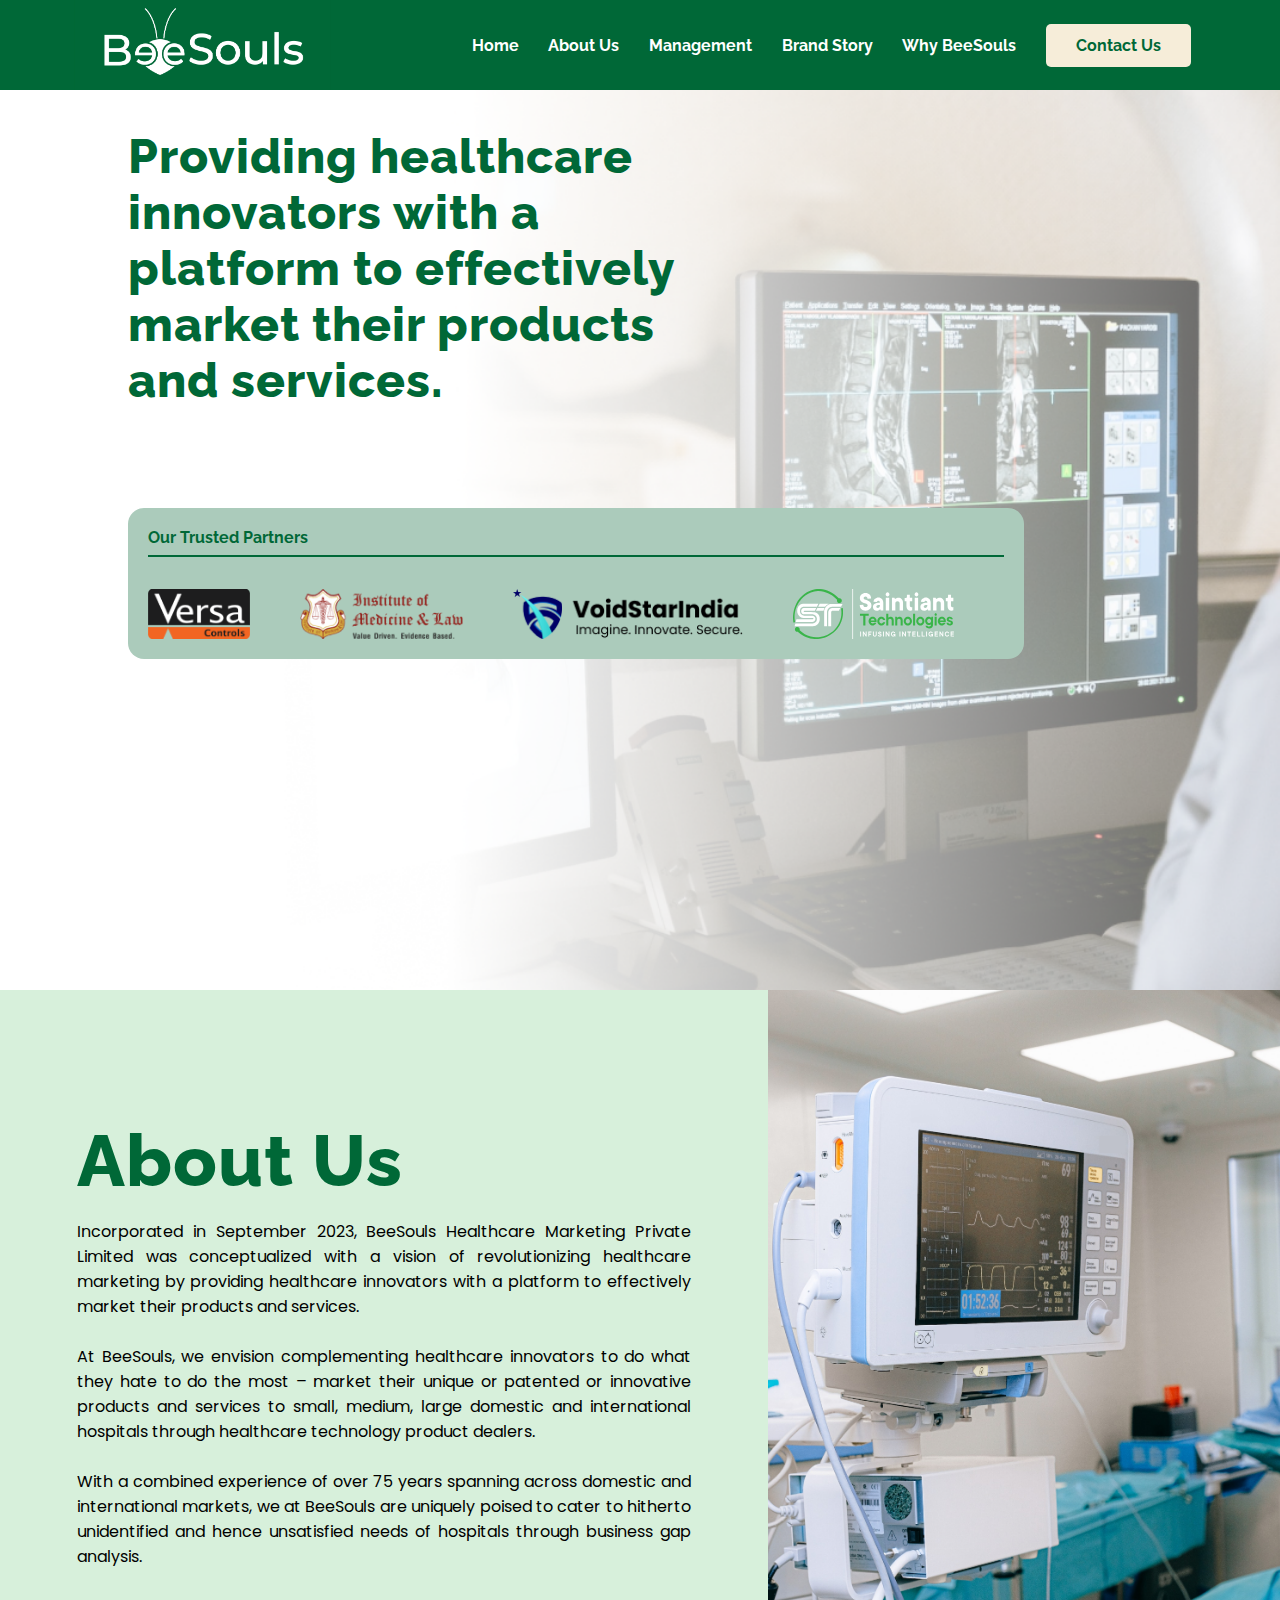
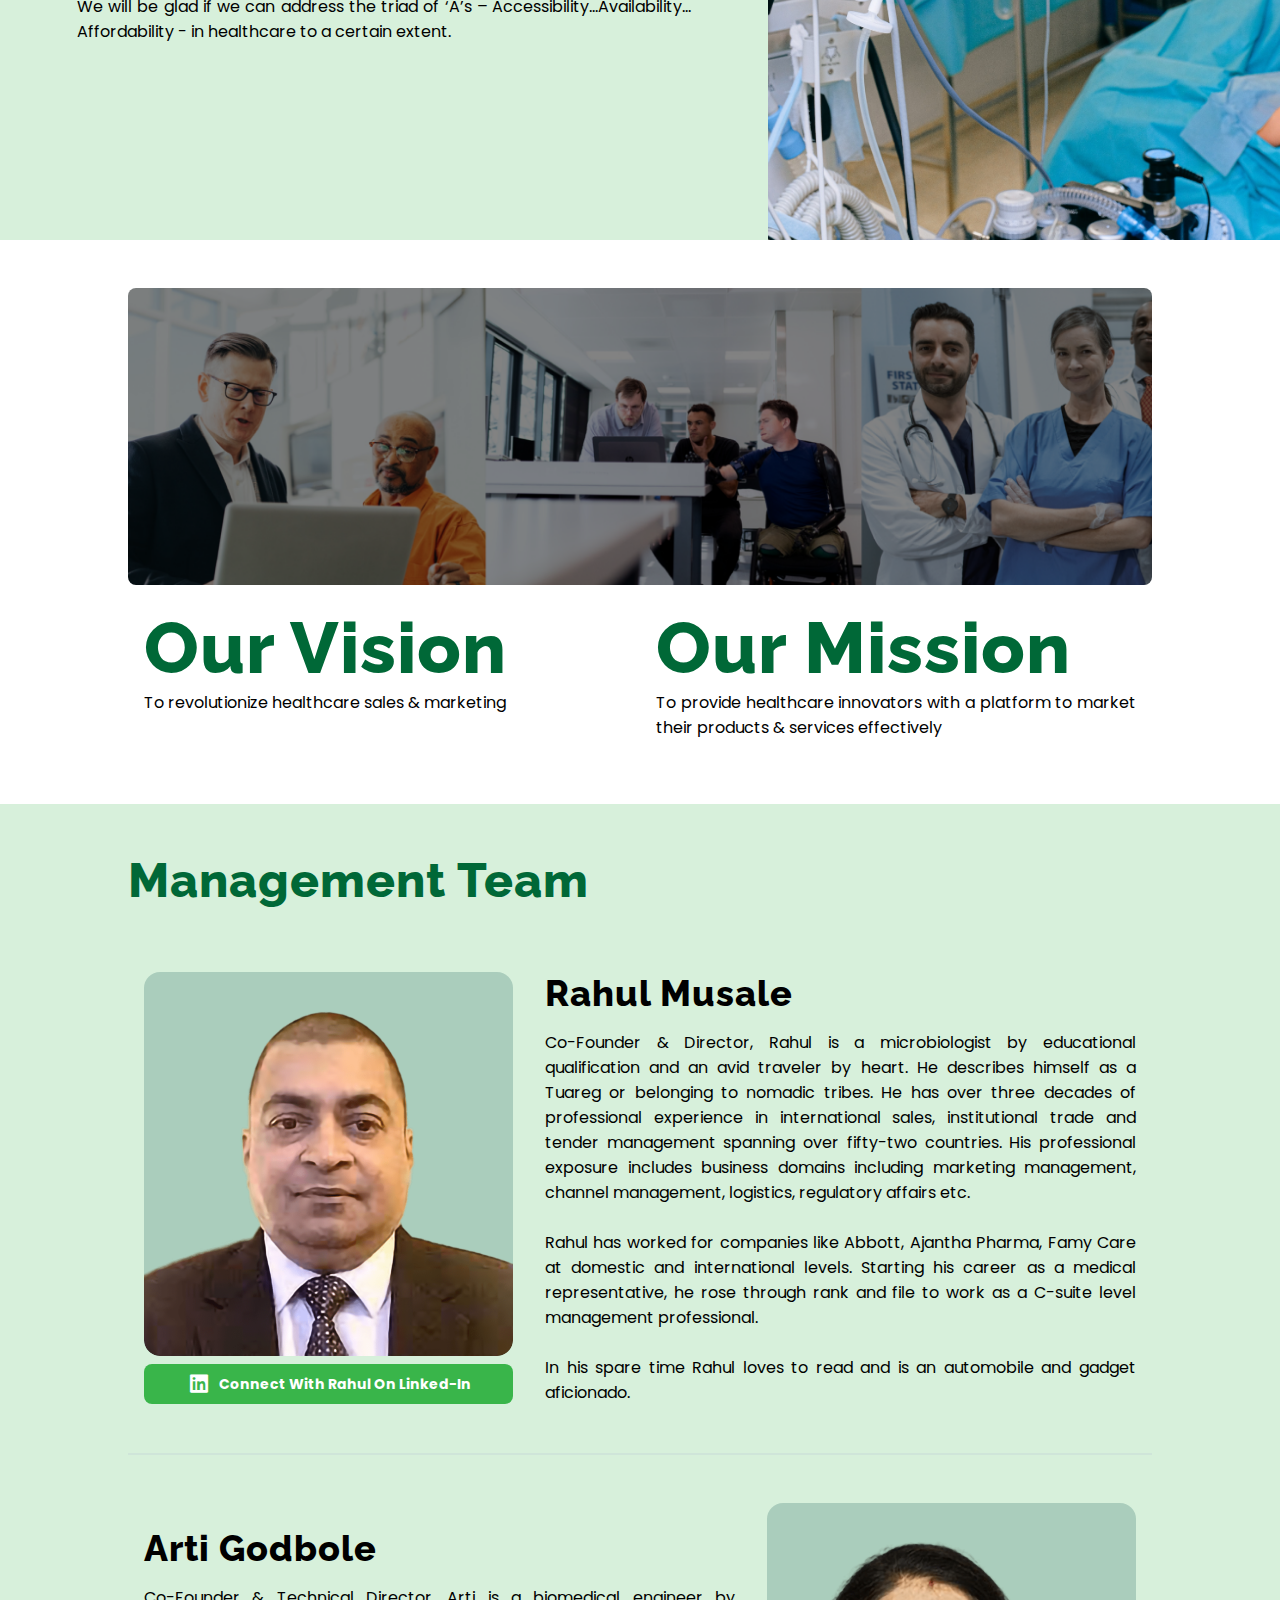
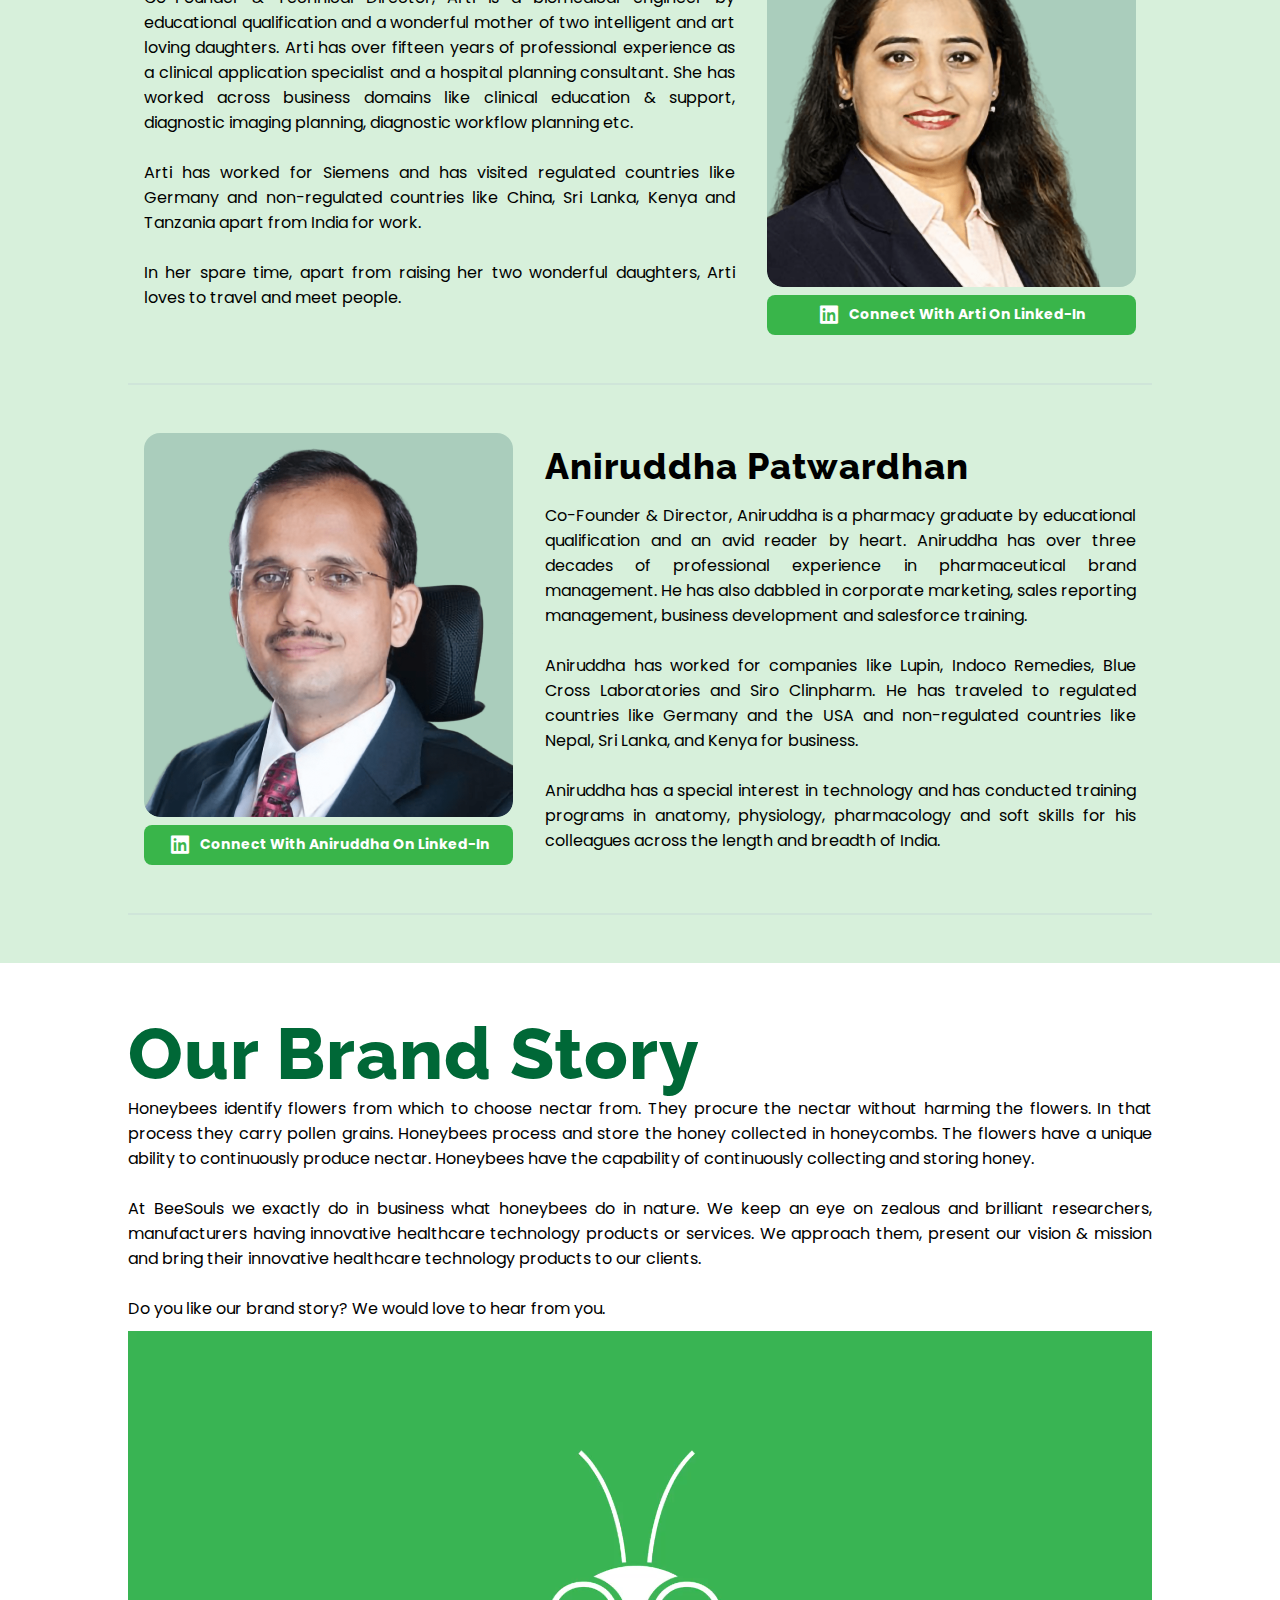
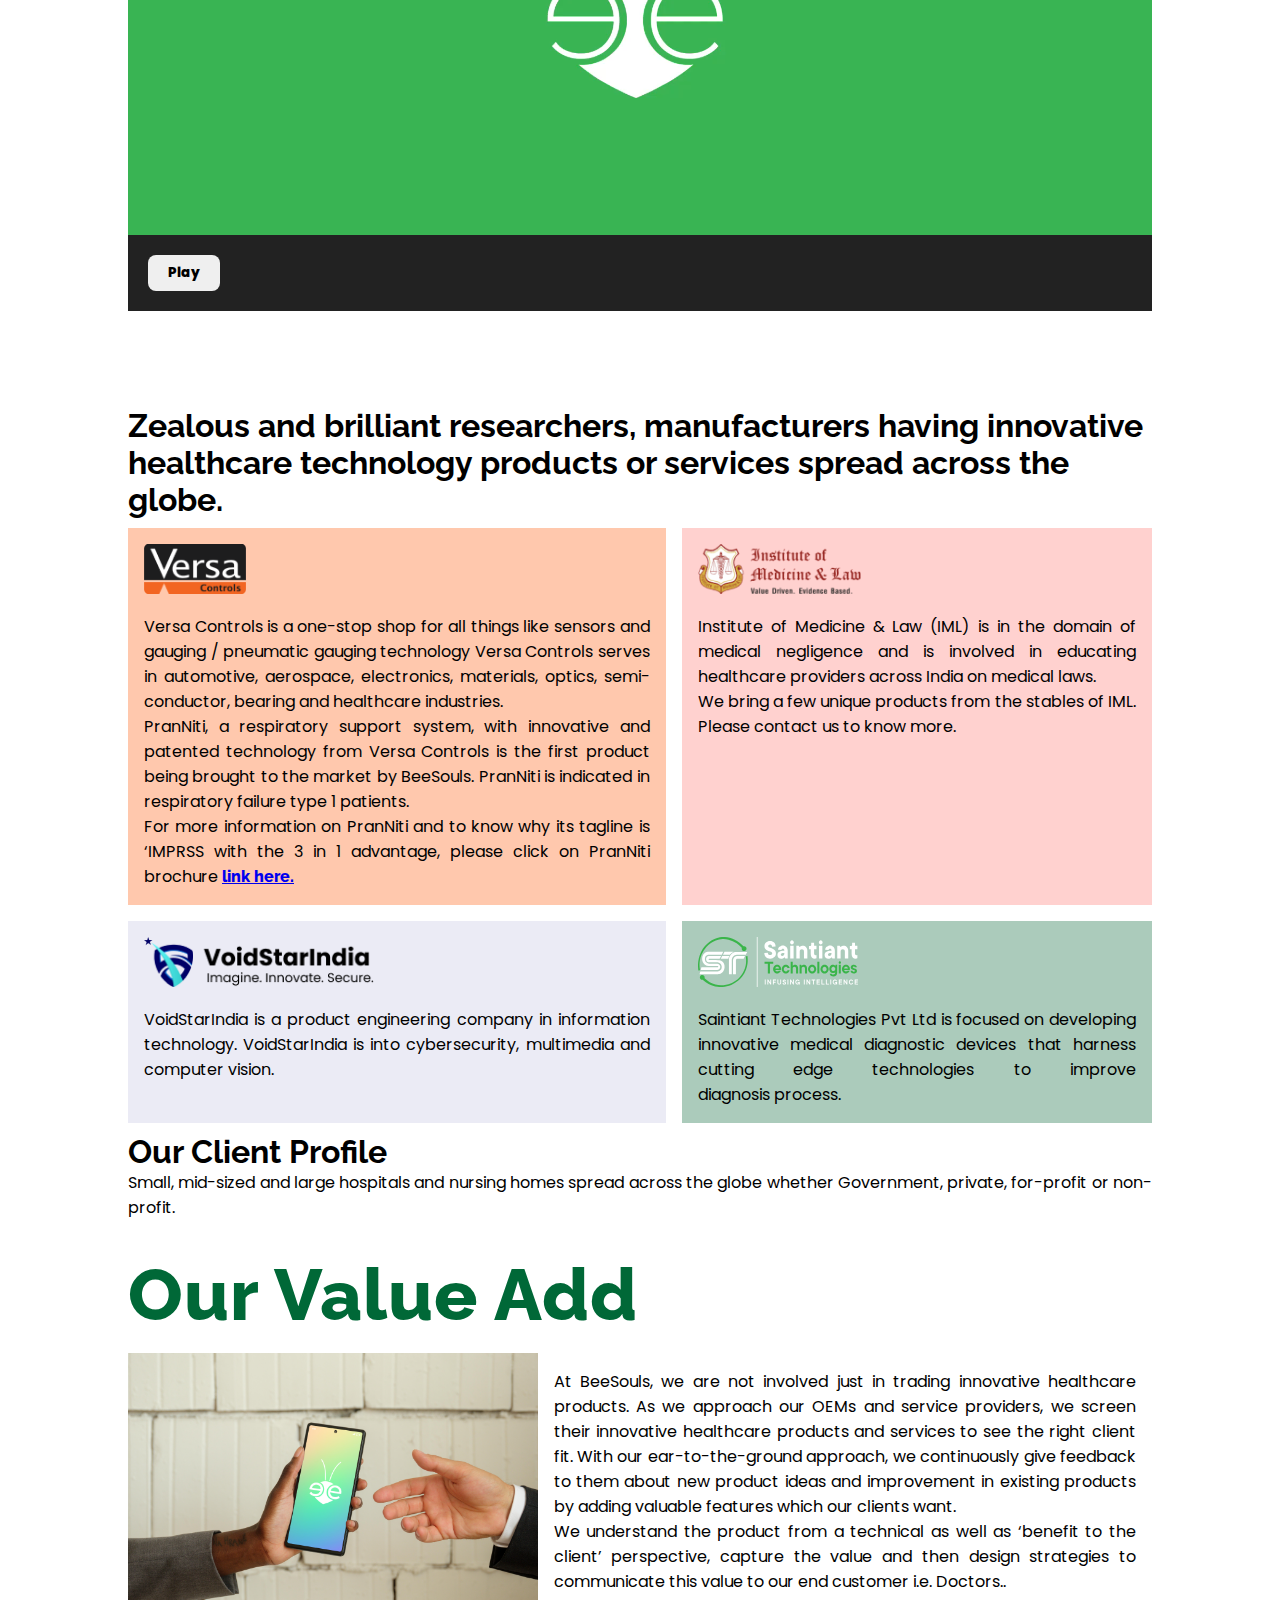
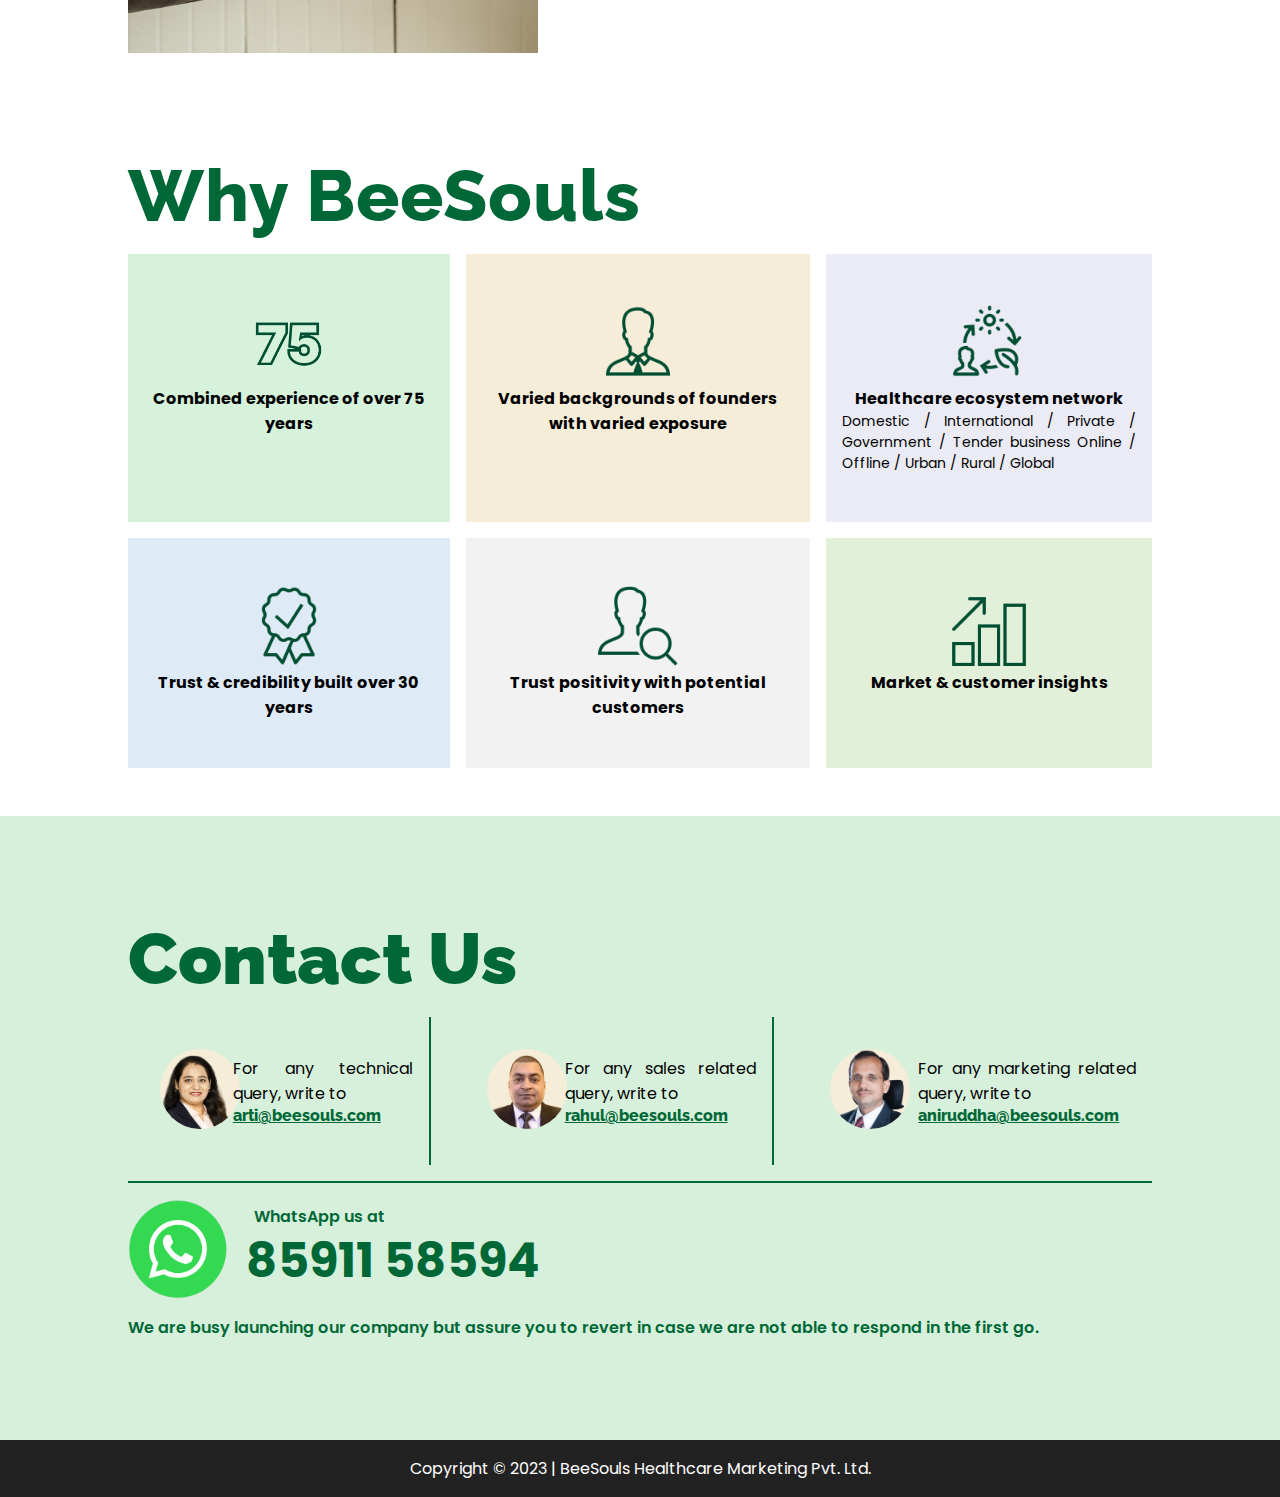
<file: index.html>
<!DOCTYPE html>
<html lang="en">
<head>
    <meta charset="UTF-8">
    <meta http-equiv="X-UA-Compatible" content="IE=edge">
    <meta name="viewport" content="width=device-width, initial-scale=1.0">
    <link rel="icon" type="image/x-icon" href="assets/tab-logo.ico">
    <title>BeeSouls | Healthcare Marketing</title>
    <link rel="icon" type="image/x-icon" href="./assets/Awrar_logo.ico">
    <link rel="stylesheet" href="./index.css">
    <link rel="preconnect" href="https://fonts.googleapis.com">
    <link rel="preconnect" href="https://fonts.gstatic.com" crossorigin>
    <link href='https://unpkg.com/boxicons@2.1.4/css/boxicons.min.css' rel='stylesheet'>
    <link href="https://fonts.googleapis.com/css2?family=Montserrat:wght@700&family=Raleway:wght@400;700;900&display=swap" rel="stylesheet">
    <link href="https://fonts.googleapis.com/css2?family=Poppins:wght@400;600&display=swap" rel="stylesheet">
    <script async src="https://www.googletagmanager.com/gtag/js?id=G-8Z57FS0LZX"></script>
    <script>
      window.dataLayer = window.dataLayer || [];
      function gtag(){dataLayer.push(arguments);}
      gtag('js', new Date());
    
      gtag('config', 'G-8Z57FS0LZX');
    </script>
</head>

<body>
    <nav>
        <a href="#" style="text-decoration: none;">
        <div class="logo">
            
            <img class="logo-h" src="./assets/h-logo.png" alt="">
            <img class="logo-v" src="./assets/v-logo.png" alt="">
            
            
        </div>
    </a>
        <ul class="nav-links">
                <li><a href="#hero" >Home</a></li>
                <li><a href="#about">About Us</a></li>
                <li><a href="#management">Management</a></li>
                <li><a href="#story">Brand Story</a></li>
                <li><a href="#why">Why BeeSouls</a></li>
                <button class="contact-btn" ><a href="#contact" style="color: #006837;">Contact Us</a> </button>
        </ul>
        <div class="burger">
            <div class="line1"></div>
            <div class="line2"></div>
            <div class="line3"></div>
        </div>
       
    </nav>
    <section id="home" class="hero">
        <div class="container">
            <h1>Providing healthcare innovators with a platform to effectively market their products and services.</h1>
            <div class="client-wrapper">
                <h4>Our Trusted Partners</h4>
                <div class="clients">
                    <div class="client">
                        <img src="./assets/versa.png" alt="">
                    </div>
                    <div class="client">
                        <img src="./assets/iml.png" alt="">
                    </div>
                    <div class="client">
                        <img src="./assets/vsi.png" alt="">
                    </div>
                    <div class="client">
                        <img src="./assets/ST light-01.svg" alt="">
                    </div>
                </div>
            </div>
        </div>
        
    </section>
    <section id="about" class="about-us">
        <div class="content">
            <div class="container">
                <h1>About Us</h1>
                <p>Incorporated in September 2023, BeeSouls Healthcare Marketing Private Limited was conceptualized 
                    with a vision of revolutionizing healthcare marketing by providing healthcare innovators with a
                     platform to effectively market their products and services.
                    <br><br>
                    At BeeSouls, we envision complementing healthcare innovators to do what they hate to do the most – 
                    market their unique or patented or innovative products and services to small, medium, 
                    large domestic and international hospitals through healthcare technology product dealers.
                    <br><br>
                    With a combined experience of over 75 years spanning across domestic and international markets, 
                    we at BeeSouls are uniquely poised to cater to hitherto unidentified and hence unsatisfied needs 
                    of hospitals through business gap analysis.
                    <br><br>
                    We will be glad if we can address the triad of ‘A’s – Accessibility…Availability…Affordability - in healthcare to a certain extent.</p>
            </div>
        </div>
        <div class="image">
            <img src="./assets/about-img-3.jpg" alt="">
        </div>
       
    </section>
    <section class="vision">
        <div class="container">
            <img src="./assets/vis-mis.png" alt="">
            <div class="vis-mis">
                <div class="vis">
                    <h1>Our Vision</h1>
                    <p>To revolutionize healthcare sales & marketing</p>
                </div>
                <div class="vis">
                    <h1>Our Mission</h1>
                    <p>To provide healthcare innovators with a platform to market their products & services effectively</p>
                </div>
            </div>
        </div>
    </section>
    <section id="management" class="management">
        <div class="container">
            <h1>Management Team</h1>
            <div class="team-member">
                <div class="m-image">
                    <img src="./assets/Mask group.png" alt="">
                    <a href="https://www.linkedin.com/in/rahul-musale-9a8a47200/" target="_blank">
                    <div class="linkedin-btn">
                        
                        <i class='bx bxl-linkedin-square' ></i>
                        <p>Connect With Rahul On Linked-In</p>
                        
                    </div>
                    </a>
                </div>
                <div class="m-info">
                    <h3>Rahul Musale</h3>
                    <p>Co-Founder & Director, Rahul is a microbiologist by educational qualification and an avid 
                        traveler by heart. He describes himself as a Tuareg or belonging to nomadic tribes. 
                        He has over three decades of professional experience in international sales, institutional 
                        trade and tender management spanning over fifty-two countries. His professional exposure 
                        includes business domains including marketing management, channel management, logistics,
                        regulatory affairs etc.
                        <br><br>
                        Rahul has worked for companies like Abbott, Ajantha Pharma, Famy Care at
                         domestic and international levels. Starting his career as a medical 
                         representative, he rose through rank and file to work as a C-suite level 
                         management professional.
                         <br><br>
                        In his spare time Rahul loves to read and is an automobile and gadget aficionado.</p>
                        
                </div>
            </div>
            <div class="arti">
                <div class="m-info">
                    <h3>Arti Godbole</h3>
                    <p>Co-Founder & Technical Director, Arti is a biomedical engineer by educational 
                        qualification and a wonderful mother of two intelligent and art loving daughters.
                         Arti has over fifteen years of professional experience as a clinical application
                          specialist and a hospital planning consultant. She has worked across business
                           domains like clinical education & support, diagnostic imaging planning,
                            diagnostic workflow planning etc.
                            <br><br>
                        Arti has worked for Siemens and has visited regulated countries like Germany
                         and non-regulated countries like China, Sri Lanka, Kenya and Tanzania apart
                          from India for work.
                          <br><br>
                        In her spare time, apart from raising her two wonderful daughters, 
                        Arti loves to travel and meet people.</p>
                </div>
                <div class="m-image">
                    <img src="./assets/Mask group-1.png" alt="">
                    <a href="https://www.linkedin.com/in/arti-wagh-godbole-44a38718/" target="_blank">
                        <div class="linkedin-btn">
                            
                            <i class='bx bxl-linkedin-square' ></i>
                            <p>Connect With Arti On Linked-In</p>
                            
                        </div>
                        </a>
                </div>
               
            </div>
            <div class="team-member">
                <div class="m-image">
                    <img src="./assets/Mask group-2.png" alt="">
                    <a href="https://www.linkedin.com/in/healthcare-brand-consulting-mumbai/" target="_blank">
                        <div class="linkedin-btn">
                            
                            <i class='bx bxl-linkedin-square' ></i>
                            <p>Connect With Aniruddha On Linked-In</p>
                            
                        </div>
                        </a>
                </div>
                <div class="m-info">
                    <h3>Aniruddha Patwardhan</h3>
                    <p>Co-Founder & Director, Aniruddha is a pharmacy graduate by educational 
                        qualification and an avid reader by heart. Aniruddha has over three 
                        decades of professional experience in pharmaceutical brand management. 
                        He has also dabbled in corporate marketing, sales reporting management, 
                        business development and salesforce training.
                        <br><br>
                        Aniruddha has worked for companies like Lupin, Indoco Remedies,
                         Blue Cross Laboratories and Siro Clinpharm. He has traveled to
                          regulated countries like Germany and the USA and non-regulated
                           countries like Nepal, Sri Lanka, and Kenya for business.
                           <br><br>
                        Aniruddha has a special interest in technology and has conducted 
                        training programs in anatomy, physiology, pharmacology and soft 
                        skills for his colleagues across the length and breadth of India.</p>
                </div>
            </div>
        </div>
    </section>
    <section class="brand-story" id="story">
        <div class="container">
            <h1>Our Brand Story</h1>
            <p>Honeybees identify flowers from which to choose nectar from. They procure 
                the nectar without harming the flowers. In that process they carry pollen 
                grains. Honeybees process and store the honey collected in honeycombs. 
                The flowers have a unique ability to continuously produce nectar. 
                Honeybees have the capability of continuously collecting and storing honey.
                <br><br>
                At BeeSouls we exactly do in business what honeybees do in nature. We keep 
                an eye on zealous and brilliant researchers, manufacturers having innovative 
                healthcare technology products or services. We approach them, present our 
                vision & mission and bring their innovative healthcare technology products
                 to our clients.
                 <br><br>
                Do you like our brand story? We would love to hear from you.</p>
            <div class="mockups">
                <video loop id="myVideo">
                    <source src="./assets/BS-Audio-2.mp4" type="video/mp4">
                    Your browser does not support HTML5 video.
                    

                  </video>
                <div class="btn-wrapper">
                    <button id="myBtn" onclick="myFunction()">Play</button>
                </div>
                  
            </div>
        </div>
    </section>
    <section class="partners">
        <div class="container">
            <h1>Zealous and brilliant researchers, manufacturers having innovative healthcare
                technology products or services spread across the globe.</h1>
           <div class="profiles">
            <div class="profile p2">
                <img src="./assets/versa.png" alt="">
                <p>
                    Versa Controls is a one-stop shop for all things like sensors and gauging / pneumatic gauging technology Versa 
                    Controls serves in automotive, aerospace, electronics, materials, optics, semi-conductor, bearing and healthcare industries.
                    <br>
                    PranNiti, a respiratory support system, with innovative and patented technology from Versa Controls is the first product
                     being brought to the market by BeeSouls. PranNiti is indicated in respiratory failure type 1 patients.
                     <br>
                    For more information on PranNiti and to know why its tagline is ‘IMPRSS with the 3 in 1 advantage, 
                    please click on PranNiti brochure <a href="./Broschure.html" style="font-weight: 800;">link here.</a>
                </p>
               </div>
               <div class="profile p1">
                    <img src="./assets/iml.png" alt="">
                    <p>Institute of Medicine & Law (IML) is in the domain of medical
                         negligence and is involved in educating healthcare providers 
                         across India on medical laws.
                         <br>
                        We bring a few unique products from the stables of IML. Please 
                        contact us to know more.
                        <br>
                    </p>
                      
               </div>             
               <div class="profile p3">
                <img src="./assets/vsi.png" alt="">
                <p>
                    VoidStarIndia is a product engineering company in information technology. 
                    VoidStarIndia is into cybersecurity, multimedia and computer vision.
                </p>
               </div>
               <div class="profile p4">
                <img src="./assets/ST light-01.svg" alt="">
                <p>
                    Saintiant Technologies Pvt Ltd is focused on developing innovative medical diagnostic 
                    devices that harness cutting edge technologies to improve diagnosis process.
                </p>
               </div>
           </div>
            <h1>Our Client Profile</h1>
            <p>Small, mid-sized and large hospitals and nursing homes spread across the globe whether Government, private, for-profit or non-profit.</p>

            <div class="value-add">
                <h1>Our Value Add</h1>
                <div class="value-wrapper">
                    <div class="value-img">
                        <img src="./assets/img-2.png" alt="">
                    </div>
                    <div class="info">
                        <p>At BeeSouls, we are not involved just in trading innovative healthcare products. 
                            As we approach our OEMs and service providers, we screen their innovative healthcare 
                            products and services to see the right client fit. With our ear-to-the-ground approach,
                             we continuously give feedback to them about new product ideas and improvement in
                              existing products by adding valuable features which our clients want.
                              <br>
                            We understand the product from a technical as well as ‘benefit to the client’ perspective, 
                            capture the value and then design strategies to communicate this value to our end 
                            customer i.e. Doctors..</p>
                    </div>
                   
                </div>
             
            </div>
           
        </div>
       
    </section>
    <section class="why" id="why">
        <div class="container">
            <h1>Why BeeSouls</h1>
            <div class="grid-container">
                <div style="background-color: #D6F2DA;">
                    <img src="./assets/75.png" alt="">
                    <h3>Combined experience of over 75 years</h3>
                </div>
                <div style="background-color: #F6EDD9;">
                    <img src="./assets/icons8-professional-100 (1).png" alt="">
                    <h3>Varied backgrounds of founders with varied exposure
                    </h3>
                </div>
                <div style="background-color: #EBEBF5;">
                    <img src="./assets/icons8-ecosystem-100.png" alt="">
                    <h3>Healthcare ecosystem network</h3>
                    <p>
                        Domestic / International / Private / Government / Tender business 
                        Online / Offline / Urban / Rural / Global 
                    </p>  
                </div>  
                <div style="background-color: #DEEBF7;">
                    <img src="./assets/icons8-badge-100.png" alt="">
                    <h3>Trust & credibility built over 30 years
                    </h3>
                </div>
                <div style="background-color: #F2F2F2;">
                    <img src="./assets/icons8-find-user-male-100.png" alt="">
                    <h3>Trust positivity with potential customers
                    </h3>
                </div>
                <div style="background-color: #E2F0D9;">
                    <img src="./assets/icons8-graph-100.png" alt="">
                    <h3>Market & customer insights
                    </h3>
                </div>
                
              
              </div>
        </div>

    </section>
    <section class="contact" id="contact">
        <div class="container">
            <h1>Contact Us</h1>
            <div class="contact-wrapper">
                <div class="contact-card">
                    <div class="con-image">
                        <img src="./assets/Mask group-1.png" alt="">
                    </div>
                    <div class="con-info">
                        <p>For any technical query, write to</p>
                         <a href="mailto:arti@beesouls.com" m>arti@beesouls.com</a>
                    </div>
                </div>
                <div class="contact-card">
                    <div class="con-image">
                        <img src="./assets/Mask group.png" alt="">
                    </div>
                    <div class="con-info">
                        <p>For any sales related query, write to </p>
                         <a href="mailto:rahul@beesouls.com" m>rahul@beesouls.com</a>
                    </div>
                </div>
                <div class="contact-card" style="border-right: 0px;">
                    <div class="con-image">
                        <img src="./assets/Mask group-2.png" alt="">
                    </div>
                    <div class="con-info">
                        <p>For any marketing related query, write to </p>
                         <a href="mailto:aniruddha@beesouls.com" m>aniruddha@beesouls.com</a>
                    </div>
                </div>
            </div>
            <div class="whatsapp">
                <div class="whatsapp-img">
                    <img src="./assets/whatsapp.png" alt="">
                </div>
                <div class="number">
                    <p>WhatsApp us at </p>
                    <h1>85911 58594</h1>
                </div>
            </div>
            <p style="margin-top: 16px; color: #006837;
            font-weight: 600;">We are busy launching our company but assure you to revert 
                in case we are not able to respond in the first go.  </p>
        </div>
    </section>
    <section class="footer">
        <p>Copyright © 2023 | BeeSouls Healthcare Marketing Pvt. Ltd.</p>
        
    </section>
    <script src="./index.js"></script>
    <script>
        var video = document.getElementById("myVideo");
        var btn = document.getElementById("myBtn");
        
        function myFunction() {
          if (video.paused) {
            video.play();
            btn.innerHTML = "Pause";
          } else {
            video.pause();
            btn.innerHTML = "Play";
          }
        }
        </script>

</body>
</html>
</file>
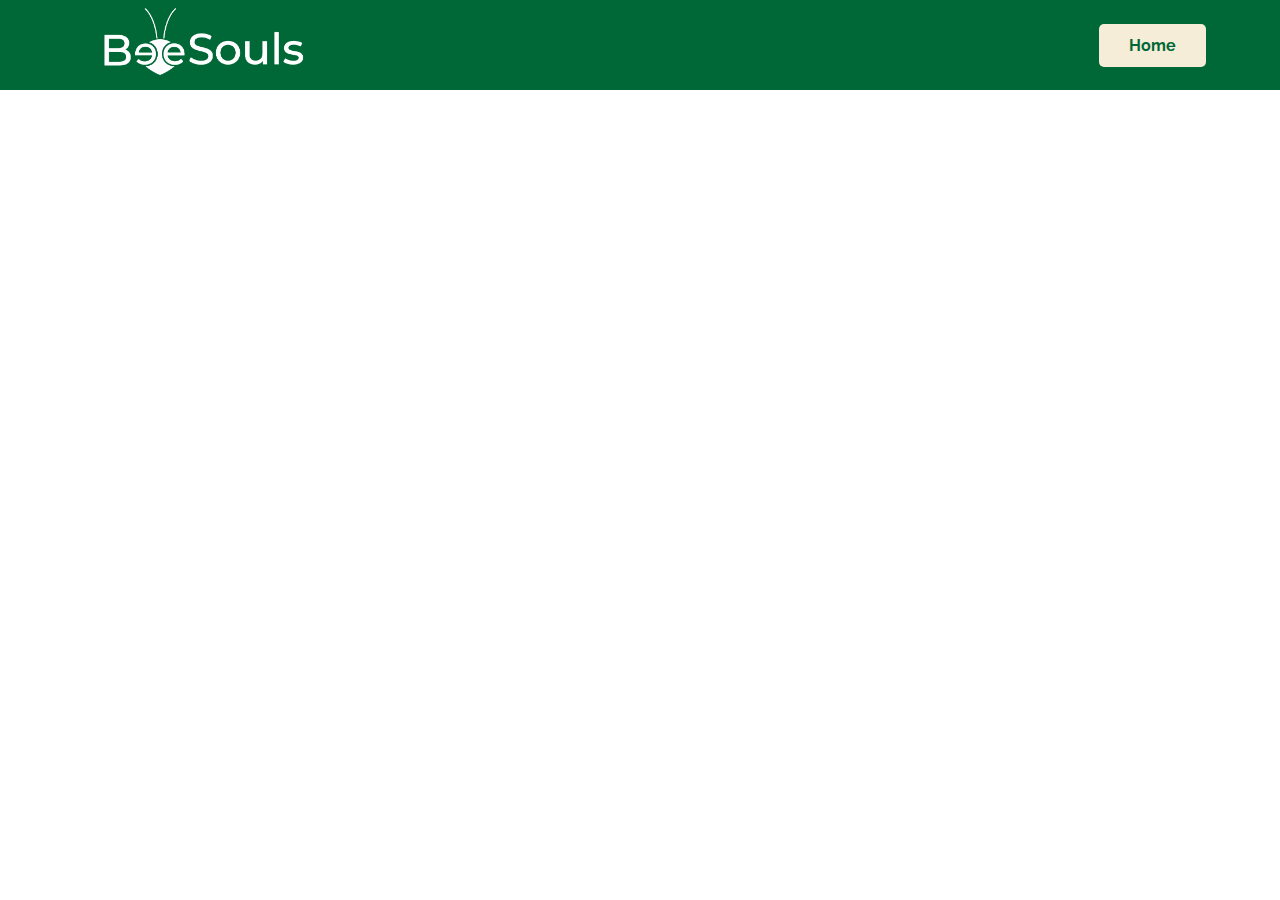
<file: Broschure.html>
<!DOCTYPE html>
<html lang="en">
<head>
    <meta charset="UTF-8">
    <meta name="viewport" content="width=device-width, initial-scale=1.0">
    <title>PranNiti Broschure</title>
    <link rel="icon" type="image/x-icon" href="./assets/Awrar_logo.ico">
    <link rel="stylesheet" href="./index.css">
    <link rel="preconnect" href="https://fonts.googleapis.com">
    <link rel="preconnect" href="https://fonts.gstatic.com" crossorigin>
    <link href='https://unpkg.com/boxicons@2.1.4/css/boxicons.min.css' rel='stylesheet'>
    <link href="https://fonts.googleapis.com/css2?family=Montserrat:wght@700&family=Raleway:wght@400;700;900&display=swap" rel="stylesheet">
    <link href="https://fonts.googleapis.com/css2?family=Poppins:wght@400;600&display=swap" rel="stylesheet">
</head>
<body>
    <nav>
        <a href="#" style="text-decoration: none;">
        <div class="logo">
            
            <img class="logo-h" src="./assets/h-logo.png" alt="">
            <img class="logo-v" src="./assets/v-logo.png" alt="">
            
            
        </div>
    </a>
        <ul class="nav-links" style="justify-content: flex-end;">
            <button class="contact-btn" ><a href="./index.html" style="color: #006837;">Home</a> </button>
        </ul>
        <div class="burger">
            <div class="line1"></div>
            <div class="line2"></div>
            <div class="line3"></div>
        </div>
       
    </nav>
    <div style="padding-top: 10vh;"></div>
    
    <div style="position:relative;padding-top:max(60%,324px);width:100%;height:0;"><iframe style="position:absolute;border:none;width:100%;height:100%;left:0;top:0;" src="https://online.fliphtml5.com/kzqir/zvfy/"   scrolling="yes" frameborder="0" allowtransparency="true" allowfullscreen="true" ></iframe></div>
</body>
<script src="./index.js"></script>
</html>
</file>
<file: index.css>
*{box-sizing:border-box;padding:0;margin:0;scroll-behavior:smooth;font-family:"Raleway",sans-serif}p{font-family:"Poppins",sans-serif;text-align:justify}.container{width:80%;margin:auto}.contact-btn{padding:12px 30px;border-radius:5px;border:none;outline:none;font-size:16px;background-color:#f6edd9;font-weight:bold}nav{padding:16px;display:flex;background-color:#006837;justify-content:space-around;align-items:center;position:fixed;width:100%;height:10vh;z-index:99999}nav .logo{color:#fff;display:flex;align-items:center}nav .logo .logo-h{height:10vh;margin-right:10px}nav .logo .logo-v{display:none}nav .logo p{font-size:16px;font-weight:bold}nav .nav-links{display:flex;width:60%;justify-content:space-around;align-items:center;list-style:none}nav .nav-links a{color:#fff;text-decoration:none;font-size:16px;font-weight:bold}nav .nav-links .active{border-bottom:2px solid #fff}nav .burger{display:none}nav .burger div{margin:8px 0px;border-radius:5px;width:35px;height:3px;background:#fff}.section{height:1000px;width:100%}.hero{height:110vh;min-height:100%;width:100%;background:url(./assets/BS-bg.png);background-size:cover;background-repeat:no-repeat;background-position:center}.hero .container{color:#006837;padding:10% 0%}.hero .container h1{font-size:48px;width:60%;font-weight:800;letter-spacing:1px}.hero .container p{width:50%;line-height:150%;text-align:justify;font-size:14px;margin-bottom:24px}.hero .container .proof{margin-top:36px}.hero .container .client-wrapper{margin-top:100px;background-color:#abcbbb;padding:20px;width:-moz-fit-content;width:fit-content;border-radius:16px}.hero .container .client-wrapper h4{margin-bottom:8px}.hero .container .client-wrapper .clients{border-top:#006837 2px solid;padding-top:32px;display:flex;width:100%;align-items:center;justify-content:space-between}.hero .container .client-wrapper .clients .client{height:50px;margin-right:50px}.hero .container .client-wrapper .clients .client img{height:100%;-o-object-fit:contain;object-fit:contain}.hero .hero-date{font-family:"Montserrat",sans-serif}.about-us{background-color:#d7f0db;display:flex;align-items:flex-start;justify-content:space-between;overflow-x:hidden}.about-us .content{width:60%;padding:10% 0%}.about-us .content h1{font-size:72px;margin-bottom:16px;font-weight:800;letter-spacing:1px;color:#006837}.about-us .content p{font-family:poppins;text-align:justify}.about-us .image{height:850px;overflow:hidden;width:40%;background:pink}.about-us .image img{height:100%;width:100%;-o-object-fit:cover;object-fit:cover}.vision{padding:48px 0px}.vision img{width:100%;border-radius:8px}.vision .vis-mis{display:flex;align-items:start}.vision .vis-mis .vis{padding:16px;flex:1}.vision .vis-mis .vis h1{font-size:72px;font-weight:800;letter-spacing:1px;color:#006837}.vision .vis-mis .vis p{font-family:poppins}.management{background-color:#d7f0db;padding:48px 0px}.management h1{font-size:48px;margin-bottom:16px;font-weight:800;letter-spacing:1px;color:#006837}.management .team-member{display:flex;align-items:center;padding:32px 0px;border-bottom:rgba(153,153,204,.1137254902) 2px solid}.management .team-member .m-image{padding:16px;display:flex;flex-direction:column}.management .team-member .m-image img{background-color:#aacdbc;border-radius:16px}.management .team-member .m-image a{display:block;width:100%;text-decoration:none}.management .team-member .m-image .linkedin-btn{margin-top:8px;display:flex;align-items:center;justify-content:center;width:100%;background-color:#39b54a;padding:8px 16px;color:#fff;border-radius:8px;font-weight:700;font-size:14px}.management .team-member .m-image .linkedin-btn i{font-size:24px;margin-right:8px}.management .team-member .m-info{padding:16px}.management .team-member .m-info h3{font-size:36px;margin-bottom:16px;font-weight:800;letter-spacing:1px}.management .team-member .m-info p{font-family:poppins}.management .arti{display:flex;align-items:center;padding:32px 0px;border-bottom:rgba(153,153,204,.1137254902) 2px solid}.management .arti .m-image{padding:16px;display:flex;flex-direction:column}.management .arti .m-image img{background-color:#aacdbc;border-radius:16px}.management .arti .m-image a{display:block;width:100%;text-decoration:none}.management .arti .m-image .linkedin-btn{margin-top:8px;display:flex;align-items:center;justify-content:center;width:100%;background-color:#39b54a;padding:8px 16px;color:#fff;border-radius:8px;font-weight:700;font-size:14px}.management .arti .m-image .linkedin-btn i{font-size:24px;margin-right:8px}.management .arti .m-info{padding:16px}.management .arti .m-info h3{font-size:36px;margin-bottom:16px;font-weight:800;letter-spacing:1px}.management .arti .m-info p{font-family:poppins}.brand-story{padding:48px 0px}.brand-story h1{font-size:72px;font-weight:800;letter-spacing:1px;color:#006837}.brand-story p{font-family:poppins}.brand-story .mockups{margin-top:10px;overflow:hidden;position:relative}.brand-story .mockups #myVideo{width:100%}.brand-story .mockups .btn-wrapper{width:100%;padding:20px;bottom:0;left:0;position:absolute;z-index:10;background-color:#222}.brand-story .mockups .btn-wrapper button{padding:8px 20px;border:none;outline:none;border-radius:8px;font-family:poppins;font-weight:800}.partners{padding:48px 0px}.partners .profiles{margin:10px 0px;display:grid;grid-template-columns:auto auto;align-items:stretch;justify-content:space-between;gap:16px}.partners .profiles .profile{padding:16px;width:100%}.partners .profiles .profile img{height:50px}.partners .profiles .profile p{margin-top:16px;font-family:poppins}.partners .profiles .p1{background-color:#ffd1cf}.partners .profiles .p2{background-color:#ffc8ad}.partners .profiles .p3{background-color:#ebebf5}.partners .profiles .p4{background-color:#abcbbb}.partners .value-add{margin-top:32px}.partners .value-add h1{font-size:72px;margin-bottom:16px;font-weight:800;letter-spacing:1px;color:#006837}.partners .value-add .value-wrapper{display:flex}.partners .value-add .value-wrapper .info{width:60%;padding:16px}.partners .value-add .value-wrapper .value-img{width:40%}.partners .value-add .value-wrapper .value-img img{width:100%;height:300px;-o-object-fit:cover;object-fit:cover}.why{padding:48px 0px}.why h1{font-size:72px;margin-bottom:16px;font-weight:800;letter-spacing:1px;color:#006837}.why .grid-container{display:grid;grid-template-columns:auto auto auto;gap:16px}.why .grid-container div{padding:48px 16px;background-color:rgba(255,255,255,.8);text-align:center}.why .grid-container div h3{font-size:16px;font-family:poppins}.why .grid-container div img{-o-object-fit:contain;object-fit:contain;height:80px;width:80px}.why .grid-container div p{font-size:14px}.contact{background-color:#d7f0db;padding:100px 0px}.contact h1{font-size:72px;font-weight:900;color:#006837}.contact .contact-wrapper{display:grid;grid-template-columns:auto auto auto;gap:24px;margin-top:16px}.contact .contact-wrapper .contact-card{display:flex;align-items:center;padding:16px;border-right:#006837 2px solid}.contact .contact-wrapper .contact-card .con-image{width:30%;padding:16px}.contact .contact-wrapper .contact-card .con-image img{width:80px;height:80px;border-radius:50%;-o-object-fit:cover;object-fit:cover;background-color:#f6edd9}.contact .contact-wrapper .contact-card .con-info{padding-left:8px}.contact .contact-wrapper .contact-card .con-info a{color:#006837;font-size:16px;font-weight:800}.contact .whatsapp{margin-top:16px;padding-top:16px;border-top:#006837 2px solid;display:flex;align-items:center}.contact .whatsapp .whatsapp-img{height:100px;width:100px;margin-right:18px}.contact .whatsapp .whatsapp-img img{width:100%}.contact .whatsapp .number h1{font-family:"Poppins",sans-serif;font-weight:700;line-height:64px;font-size:48px}.contact .whatsapp .number p{font-size:16px;margin-left:8px;color:#006837;font-weight:600}.footer{background-color:#222;display:flex;align-items:center;justify-content:center;padding:16px}.footer p{color:#fff;font-size:16px}@media screen and (max-width: 1100px){.contact{background-color:#d7f0db;padding:100px 0px}.contact h1{font-size:72px;font-weight:900;color:#006837}.contact .contact-wrapper{display:grid;grid-template-columns:auto auto;gap:24px;margin-top:16px}.contact .contact-wrapper .contact-card{display:flex;align-items:center;padding:16px;border-right:#006837 2px solid}.contact .contact-wrapper .contact-card .con-image{width:30%;padding:16px}.contact .contact-wrapper .contact-card .con-image img{width:80px;height:80px;border-radius:50%;-o-object-fit:cover;object-fit:cover;background-color:#f6edd9}.contact .contact-wrapper .contact-card .con-info{padding-left:8px}.contact .contact-wrapper .contact-card .con-info a{color:#006837;font-size:16px;font-weight:800}.contact .whatsapp{margin-top:16px;padding-top:16px;border-top:#006837 2px solid;display:flex;align-items:center}.contact .whatsapp .whatsapp-img{height:100px;width:100px;margin-right:18px}.contact .whatsapp .whatsapp-img img{width:100%}.contact .whatsapp .number h1{font-family:"Poppins",sans-serif;font-weight:700;line-height:64px;font-size:48px}.contact .whatsapp .number p{font-size:16px;margin-left:8px;color:#006837;font-weight:600}}@media screen and (max-width: 991px){body{overflow-x:hidden}nav{position:relative;position:fixed;background:#006837;height:10vh;z-index:1}nav .logo p{display:none}nav .logo .logo-h{display:none}nav .logo .logo-v{display:block;height:10vh;margin-right:10px}nav .nav-links{display:none;background:#006837;position:absolute;right:0px;top:8vh;width:50%;height:92vh;flex-direction:column;transform:translateX(100%);transition:all .5s ease}nav .nav-links li{opacity:0}nav .nav-active{transform:translateX(0%);display:flex}nav .burger{display:block;cursor:pointer}nav .burger div{transition:all .5s ease}@keyframes navlinksFade{from{opacity:0;transform:translateX(50px)}to{opacity:1;transform:translateX(0px)}}nav .toggle .line1{transform:rotate(-45deg) translate(-5px, 10px)}nav .toggle .line2{opacity:0}nav .toggle .line3{transform:rotate(45deg) translate(-5px, -10px)}.container{width:95%}.hero{height:130vh;min-height:100%;padding-top:20%}.hero .container{width:95%}.hero .container h1{font-size:32px;width:100%}.hero .container p{margin-top:20px;font-size:14px;width:100%}.hero .container .client-wrapper{margin-top:100px;padding:10px;width:-moz-fit-content;width:fit-content;border-radius:16px}.hero .container .client-wrapper h4{margin-bottom:8px}.hero .container .client-wrapper .clients{border-top:#006837 2px solid;padding-top:16px;display:flex;width:100%;align-items:center;justify-content:space-between;flex-wrap:wrap}.hero .container .client-wrapper .clients .client{padding:8px;margin:10px 0px}.hero .container .client-wrapper .clients .client img{width:150px}.about-us{background-color:#d7f0db;display:block;align-items:center;justify-content:space-between}.about-us .content{width:100%;padding-top:32px}.about-us .content h1{font-size:32px;margin-bottom:16px;font-weight:800;letter-spacing:1px;color:#006837}.about-us .content p{font-family:poppins;text-align:justify}.about-us .image{margin-top:16px;width:100%;height:50vh;overflow:hidden}.about-us .image img{width:100%;height:100%;-o-object-fit:cover;object-fit:cover;-o-object-position:center;object-position:center}.vision{padding:48px 0px}.vision img{width:100%;border-radius:4px}.vision .vis-mis{display:flex;flex-direction:column;align-items:start}.vision .vis-mis .vis{padding:16px}.vision .vis-mis .vis h1{font-size:32px;font-weight:800;letter-spacing:1px;color:#006837}.vision .vis-mis .vis p{font-family:poppins;text-align:justify}.brand-story{padding:48px 0px}.brand-story h1{font-size:48px;font-weight:800;letter-spacing:1px;color:#006837}.brand-story p{font-family:poppins}.brand-story .mockups{margin-top:10px;overflow:hidden;position:relative}.brand-story .mockups #myVideo{width:100%}.brand-story .mockups .btn-wrapper{width:100%;padding:10px;bottom:0;left:0;position:absolute;z-index:10;background-color:#222}.brand-story .mockups .btn-wrapper button{padding:8px 20px;border:none;outline:none;border-radius:8px;font-family:poppins;font-weight:800}.management{padding:32px 0px}.management h1{font-size:48px;margin-bottom:16px;font-weight:800;letter-spacing:1px}.management .arti{display:flex;flex-direction:column-reverse;align-items:center;padding:32px 0px;border-bottom:rgba(153,153,204,.1137254902) 2px solid}.management .arti .m-image{padding:16px;padding:16px;display:flex;flex-direction:column}.management .arti .m-image img{border-radius:16px;width:100%}.management .arti .m-image a{display:block;width:100%;text-decoration:none}.management .arti .m-image .linkedin-btn{margin-top:8px;display:flex;align-items:center;justify-content:center;width:100%;padding:8px 16px;color:#fff;border-radius:8px;font-weight:700}.management .arti .m-image .linkedin-btn i{font-size:24px;margin-right:8px}.management .arti .m-image .linkedin-btn p{font-size:12px}.management .arti .m-info{padding:16px}.management .arti .m-info h3{font-size:24px;margin-bottom:16px;font-weight:800;letter-spacing:1px}.management .arti .m-info p{font-family:poppins;text-align:justify}.management .team-member{display:flex;flex-direction:column;align-items:center;padding:32px 0px;border-bottom:rgba(153,153,204,.1137254902) 2px solid}.management .team-member .m-image{padding:16px;padding:16px;display:flex;flex-direction:column}.management .team-member .m-image img{border-radius:16px;width:100%}.management .team-member .m-image a{display:block;width:100%;text-decoration:none}.management .team-member .m-image .linkedin-btn{margin-top:8px;display:flex;align-items:center;justify-content:center;width:100%;padding:8px 16px;color:#fff;border-radius:8px;font-weight:700}.management .team-member .m-image .linkedin-btn i{font-size:24px;margin-right:8px}.management .team-member .m-image .linkedin-btn p{font-size:12px}.management .team-member .m-info{padding:16px}.management .team-member .m-info h3{font-size:24px;margin-bottom:16px;font-weight:800;letter-spacing:1px}.management .team-member .m-info p{font-family:poppins;text-align:justify}.partners{padding:48px 0px}.partners .profiles{display:flex;flex-direction:column;align-items:stretch;justify-content:space-between;margin:16px 0px}.partners .profiles .profile{padding:16px;width:100%;margin:8px}.partners .profiles .profile p{margin-top:16px;font-family:poppins}.partners .profiles .p1{background-color:#ffd1cf}.partners .profiles .p2{background-color:#ffc8ad}.partners .profiles .p3{background-color:#ebebf5}.partners .value-add{margin-top:32px}.partners .value-add h1{font-size:48px;margin-bottom:16px;font-weight:800;letter-spacing:1px;color:#006837}.partners .value-add .value-wrapper{display:flex;flex-direction:column}.partners .value-add .value-wrapper .info{width:100%;padding:16px}.partners .value-add .value-wrapper .value-img{width:100%}.partners .value-add .value-wrapper .value-img img{width:100%;height:300px;-o-object-fit:cover;object-fit:cover}.why{padding:48px 0px}.why h1{font-size:48px;margin-bottom:16px;font-weight:800;letter-spacing:1px;color:#006837}.why .grid-container{display:grid;grid-template-columns:auto;gap:16px}.why .grid-container div{padding:48px 16px;background-color:rgba(255,255,255,.8);text-align:center}.why .grid-container div h3{font-size:16px;font-family:poppins}.why .grid-container div img{-o-object-fit:contain;object-fit:contain;height:80px;width:80px}.why .grid-container div p{font-size:14px}.contact{background-color:#d7f0db;padding:48px 0px}.contact h1{font-size:48px;font-weight:900;color:#006837}.contact .contact-wrapper{display:grid;grid-template-columns:auto;gap:16px;margin-top:16px}.contact .contact-wrapper .contact-card{display:flex;align-items:center;padding:16px;border-right:0px;border-bottom:#006837 2px solid}.contact .contact-wrapper .contact-card .con-image{width:30%;padding:16px}.contact .contact-wrapper .contact-card .con-image img{width:80px;height:80px;border-radius:50%;-o-object-fit:cover;object-fit:cover;background-color:#f6edd9}.contact .contact-wrapper .contact-card .con-info{padding-left:8px}.contact .contact-wrapper .contact-card .con-info a{color:#006837;font-size:16px;font-weight:800}.contact .whatsapp{margin-top:16px;padding-top:16px;border-top:#006837 0px solid;display:flex;align-items:center}.contact .whatsapp .whatsapp-img{height:100px;width:100px;margin-right:18px}.contact .whatsapp .whatsapp-img img{width:100%}.contact .whatsapp .number h1{font-family:"Poppins",sans-serif;font-weight:700;line-height:34px;font-size:32px}.contact .whatsapp .number p{font-size:16px;margin-left:8px;color:#006837;font-weight:600}}
</file>
